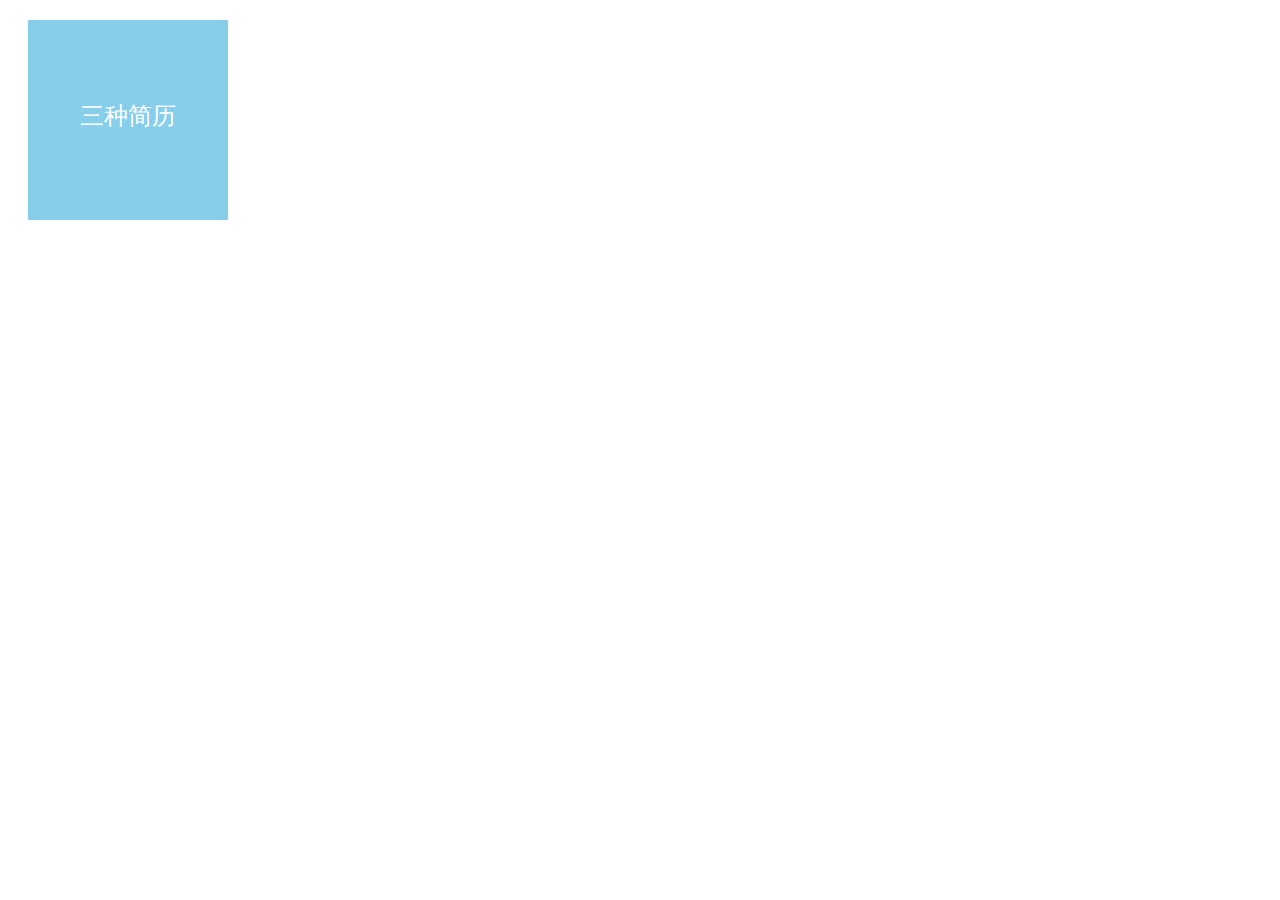
<file: index.html>
<!DOCTYPE html>
<html lang="en">
<head>
    <meta charset="UTF-8">
    <meta name="viewport" content="width=device-width, initial-scale=1.0">
    <meta http-equiv="X-UA-Compatible" content="ie=edge">
    <title>百度前段学院练习</title>
    <style>
    a {
        display: block;
        width: 200px;
        height: 200px;
        background-color: skyblue;
        color: #fff;
        text-align: center;
        font-size: 24px;
        padding-top: 80px;
        box-sizing: border-box;
        text-decoration: none;
        margin: 20px;
    }
    </style>
</head>
<body>
    <a href="三种简历/resume.html">三种简历</a>
</body>
</html>
</file>
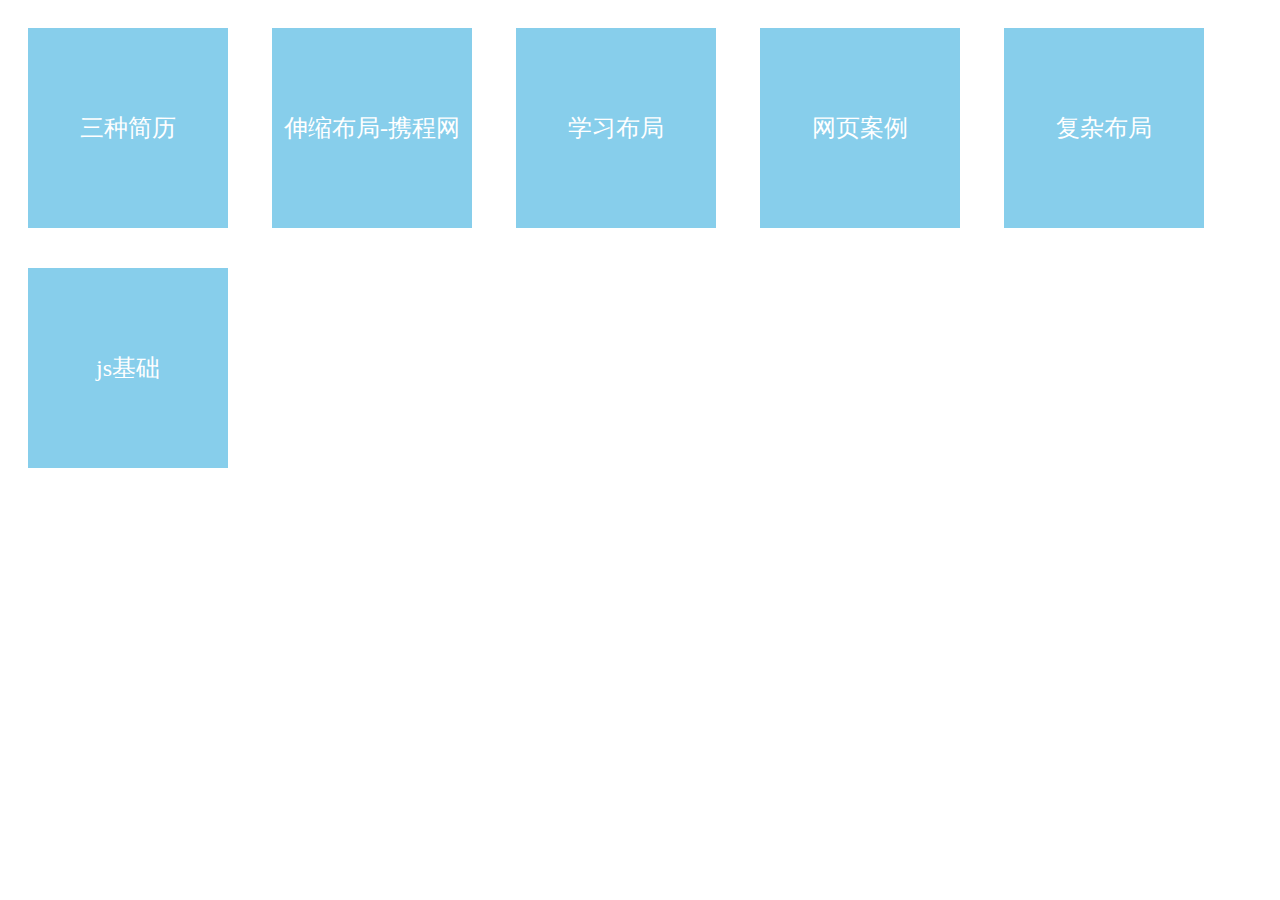
<file: docs/index.html>
<!DOCTYPE html>
<html lang="en">
<head>
    <meta charset="UTF-8">
    <meta name="viewport" content="width=device-width, initial-scale=1.0">
    <meta http-equiv="X-UA-Compatible" content="ie=edge">
    <title>百度前段学院练习</title>
    <style>
    a {
        display: inline-block;
        width: 200px;
        height: 200px;
        background-color: skyblue;
        color: #fff;
        text-align: center;
        font-size: 24px;
        line-height: 200px;
        box-sizing: border-box;
        text-decoration: none;
        margin: 20px;
    }
    </style>
</head>
<body>
    <a href="三种简历/resume.html">三种简历</a>
    <a href="flex/flex.html">伸缩布局-携程网</a>
    <a href="学习布局/学习布局.html">学习布局</a>
    <a href="cutter/cutter.html">网页案例</a>
    <a href="复杂页面/复杂页面.html">复杂布局</a>
    <a href="js基础/js.html">js基础</a>
</body>
</html>
</file>
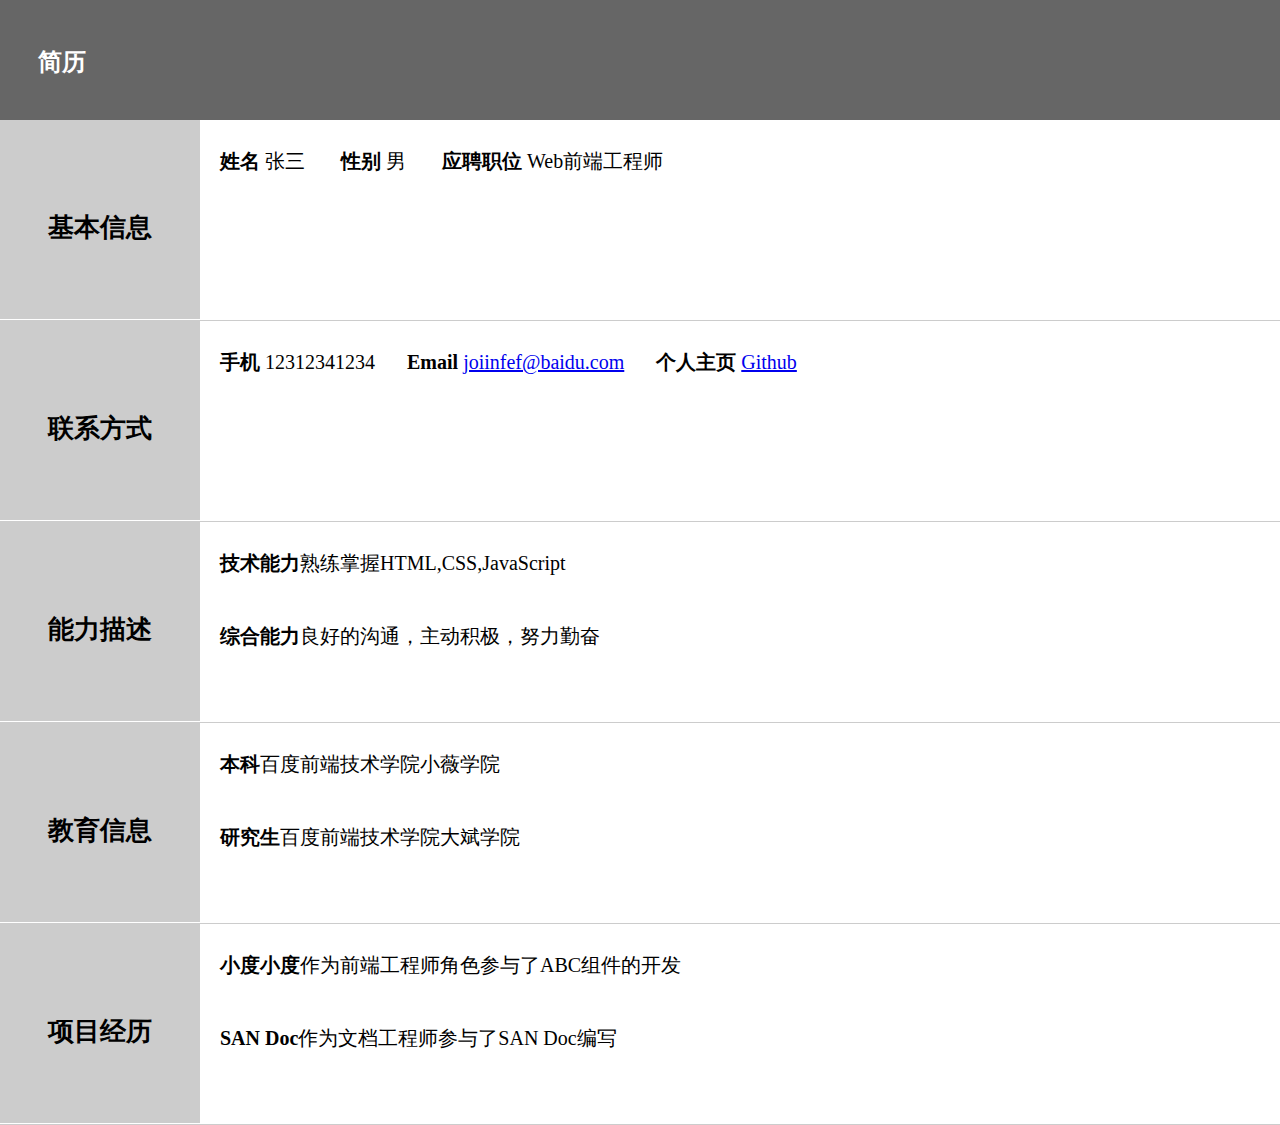
<file: 三种简历/resume.html>
<!DOCTYPE html>
<html lang="en">
<head>
    <meta charset="UTF-8">
    <meta name="viewport" content="width=device-width, initial-scale=1.0">
    <meta http-equiv="X-UA-Compatible" content="ie=edge">
    <title>Document</title>
    <link rel="stylesheet" href="style_3.css">
</head>
<body>
    <h2>简历</h2>
    <div class="info">
        <h3>基本信息</h3>
        <span><strong>姓名</strong>&nbsp;张三</span>&nbsp;&nbsp;&nbsp;
        <span><strong>性别</strong>&nbsp;男</span>&nbsp;&nbsp;&nbsp;
        <span><strong>应聘职位</strong>&nbsp;Web前端工程师</span>
    </div>
    <div class="contact">
        <h3>联系方式</h3>
        <span><strong>手机</strong>&nbsp;12312341234</span>&nbsp;&nbsp;
        <span><strong>Email</strong>&nbsp;<a href="#">joiinfef@baidu.com</a></span>&nbsp;&nbsp;
        <span><strong>个人主页</strong>&nbsp;<a href="https://github.com/babbittry">Github</a></span>
    </div>
    <div class="ability">
        <h3>能力描述</h3>
        <span><h4>技术能力</h4>熟练掌握HTML,CSS,JavaScript</span><br><br>
        <span><h4>综合能力</h4>良好的沟通，主动积极，努力勤奋</span>
    </div>
    <div class="edu">
        <h3>教育信息</h3>
        <span><h4>本科</h4>百度前端技术学院小薇学院</span><br><br>
        <span><h4>研究生</h4>百度前端技术学院大斌学院</span>
    </div>
    <div class="pro">
        <h3>项目经历</h3>
        <span><h4>小度小度</h4>作为前端工程师角色参与了ABC组件的开发</span><br><br>
        <span><h4>SAN Doc</h4>作为文档工程师参与了SAN Doc编写</span>
    </div>
</body>
</html>
</file>
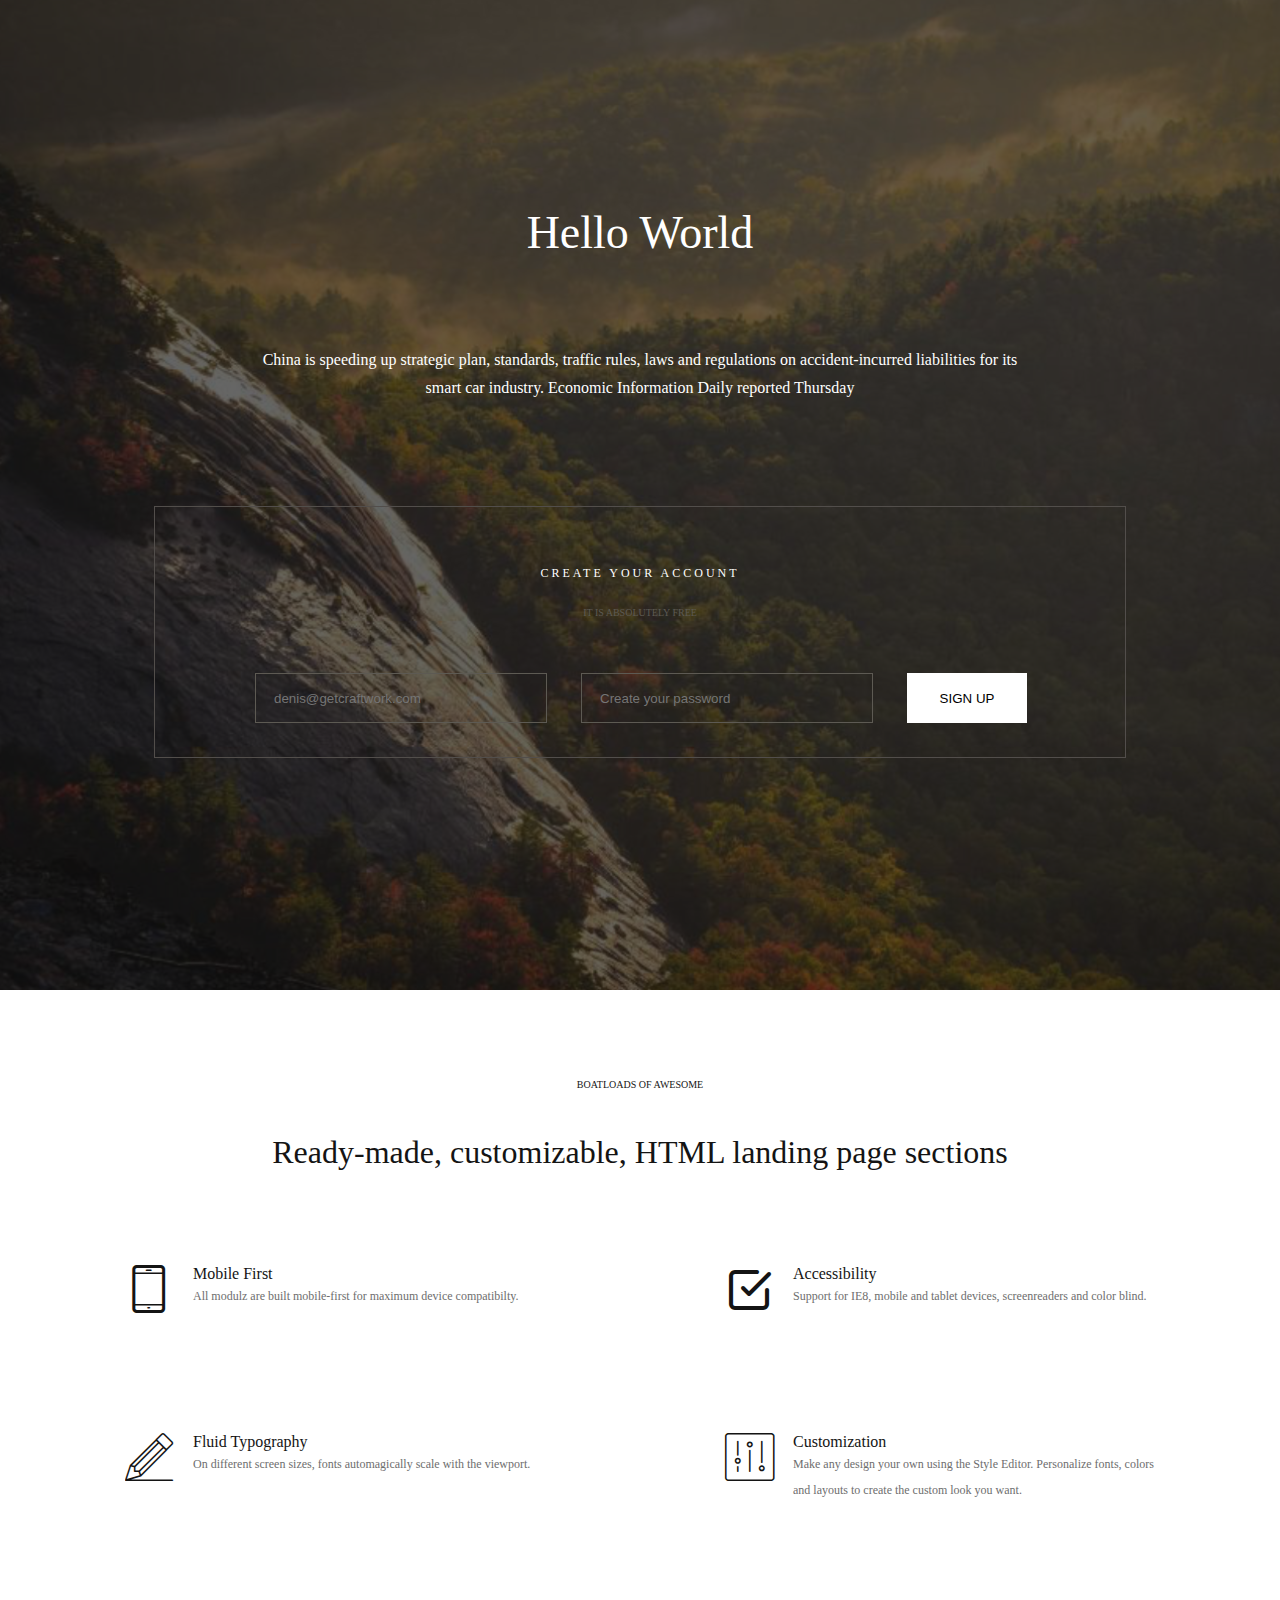
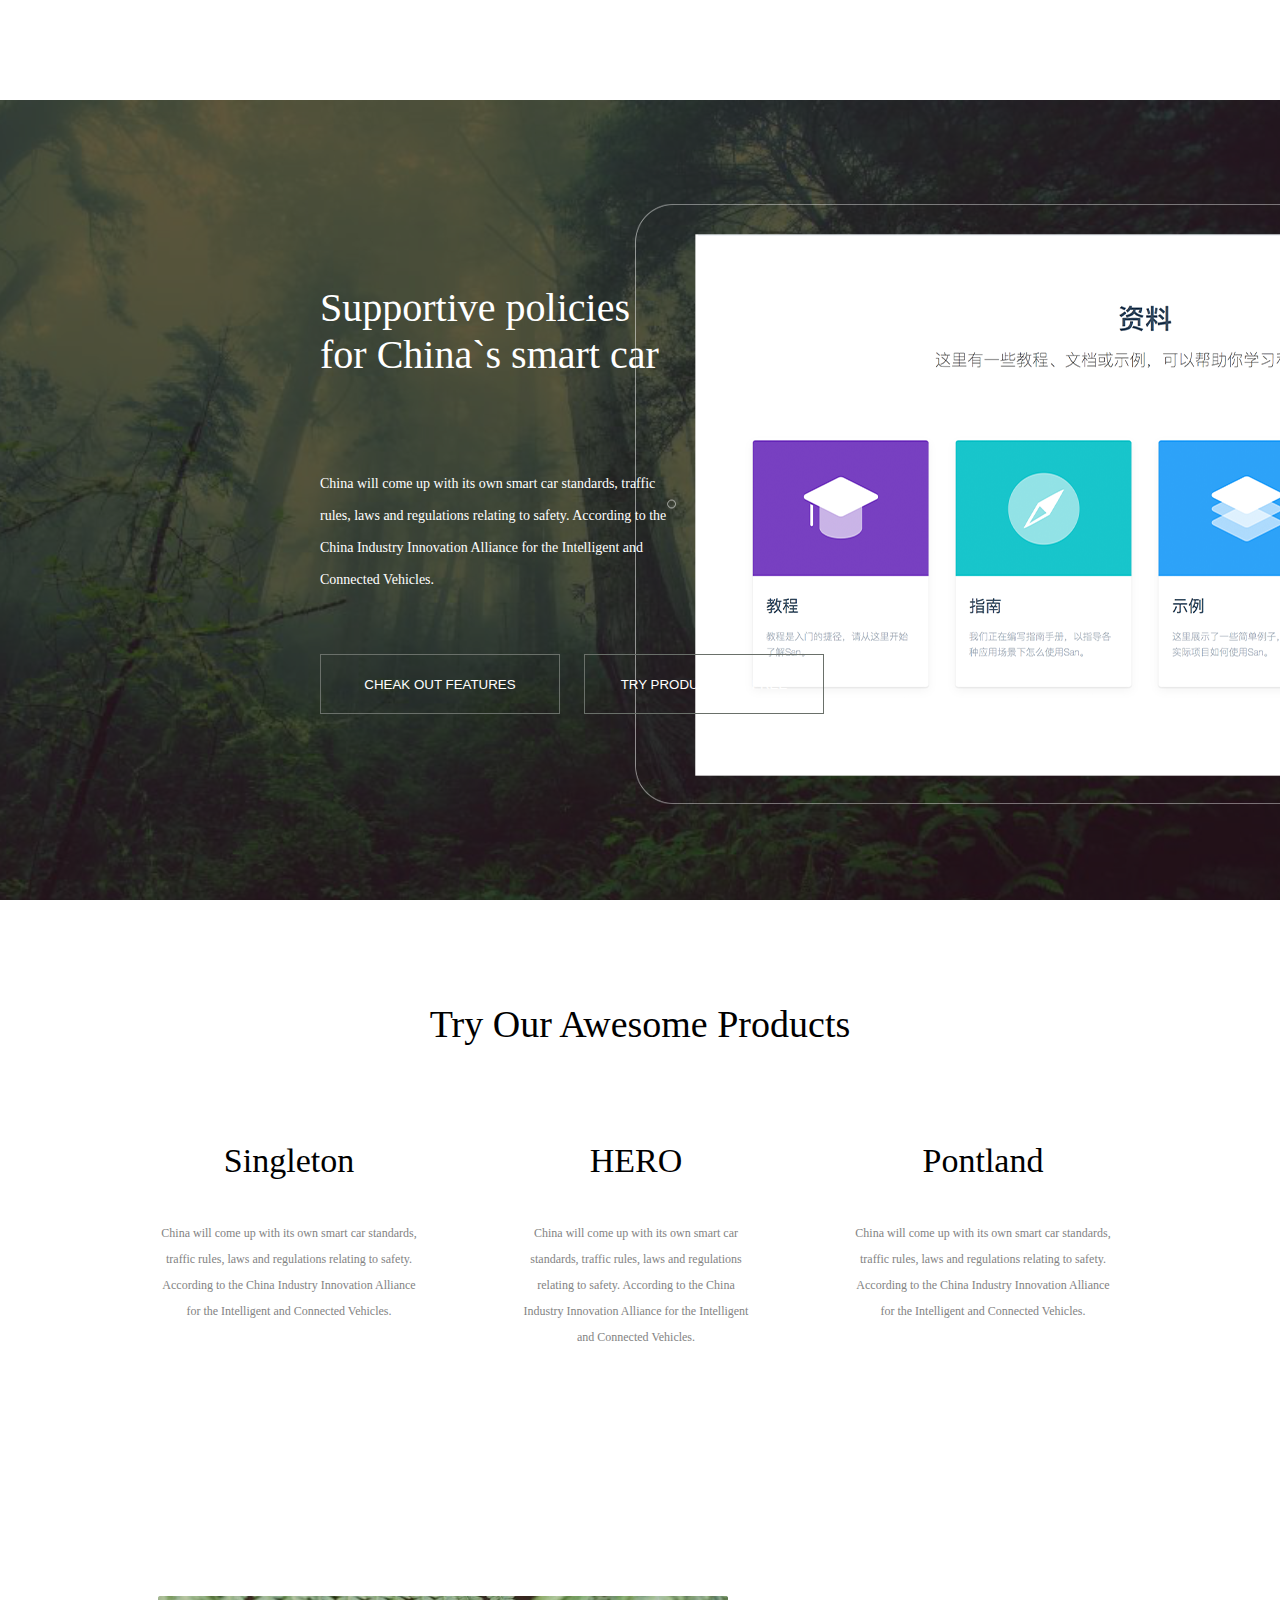
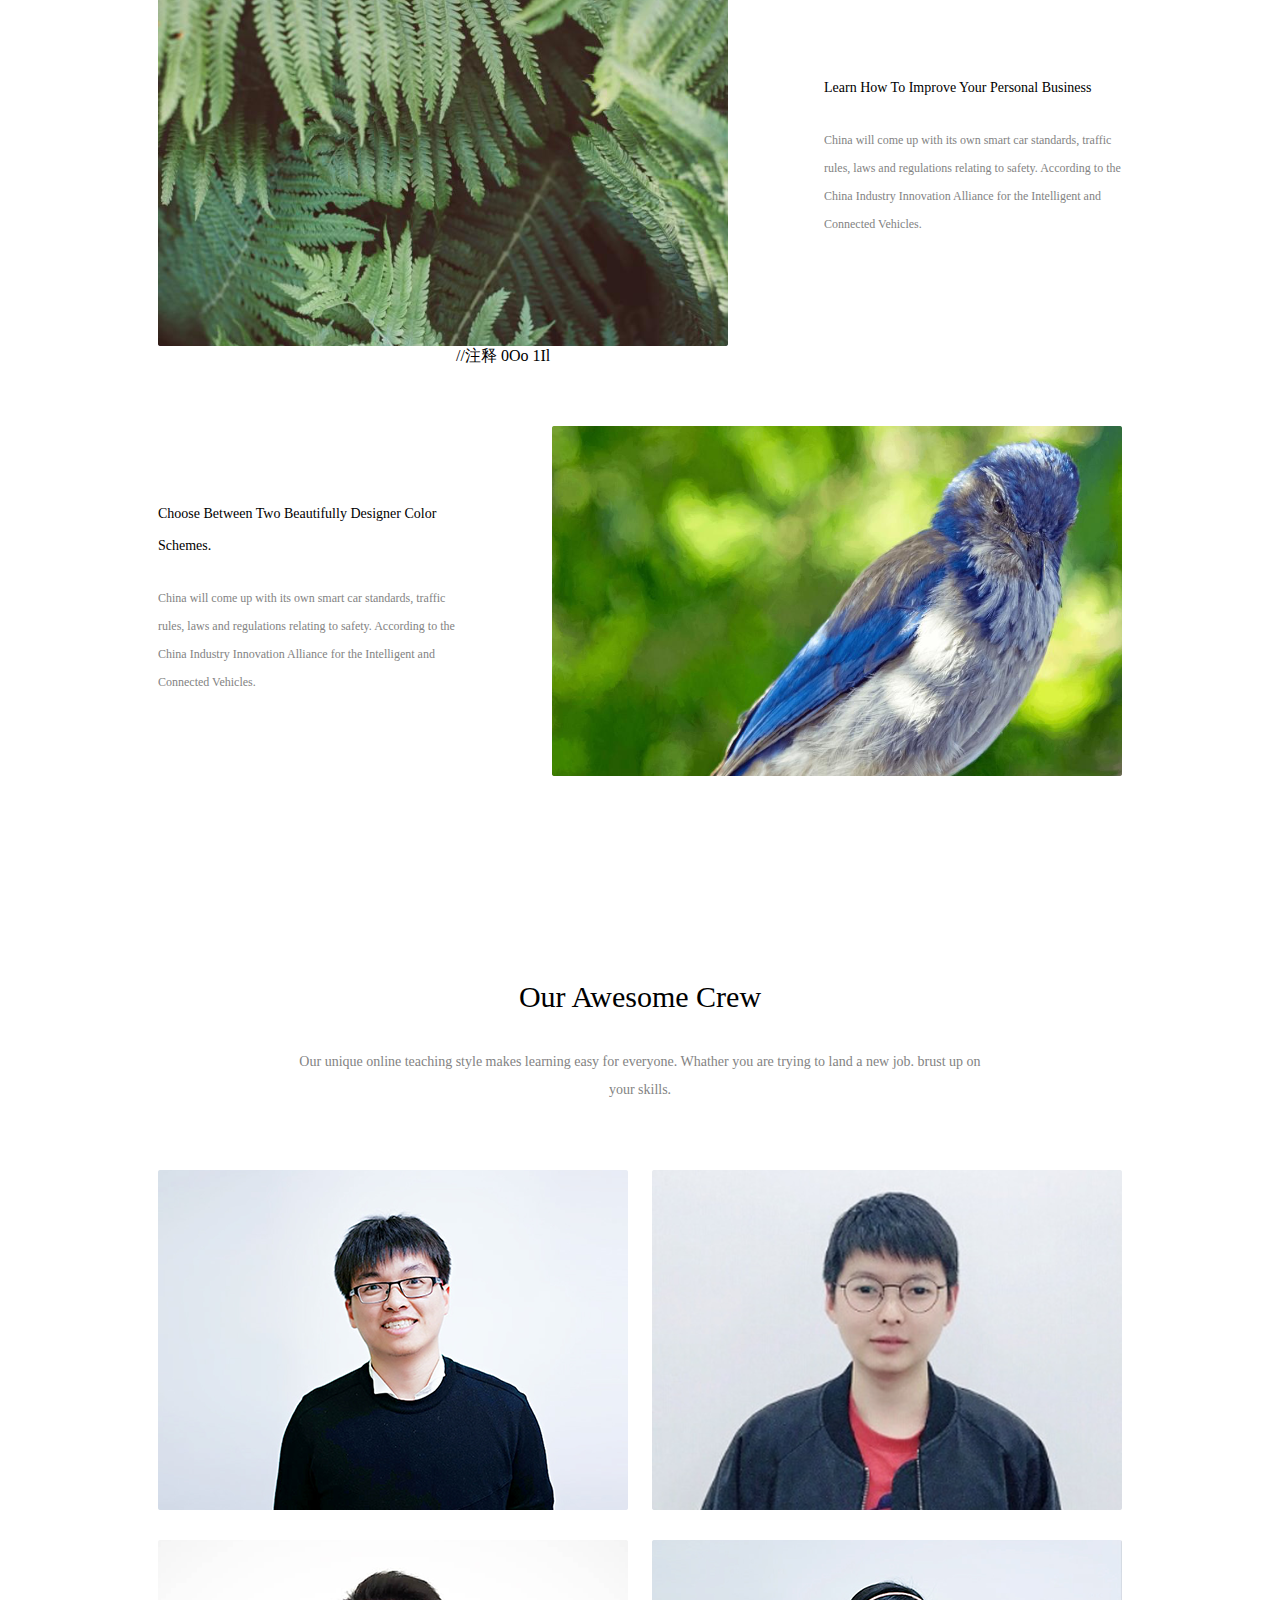
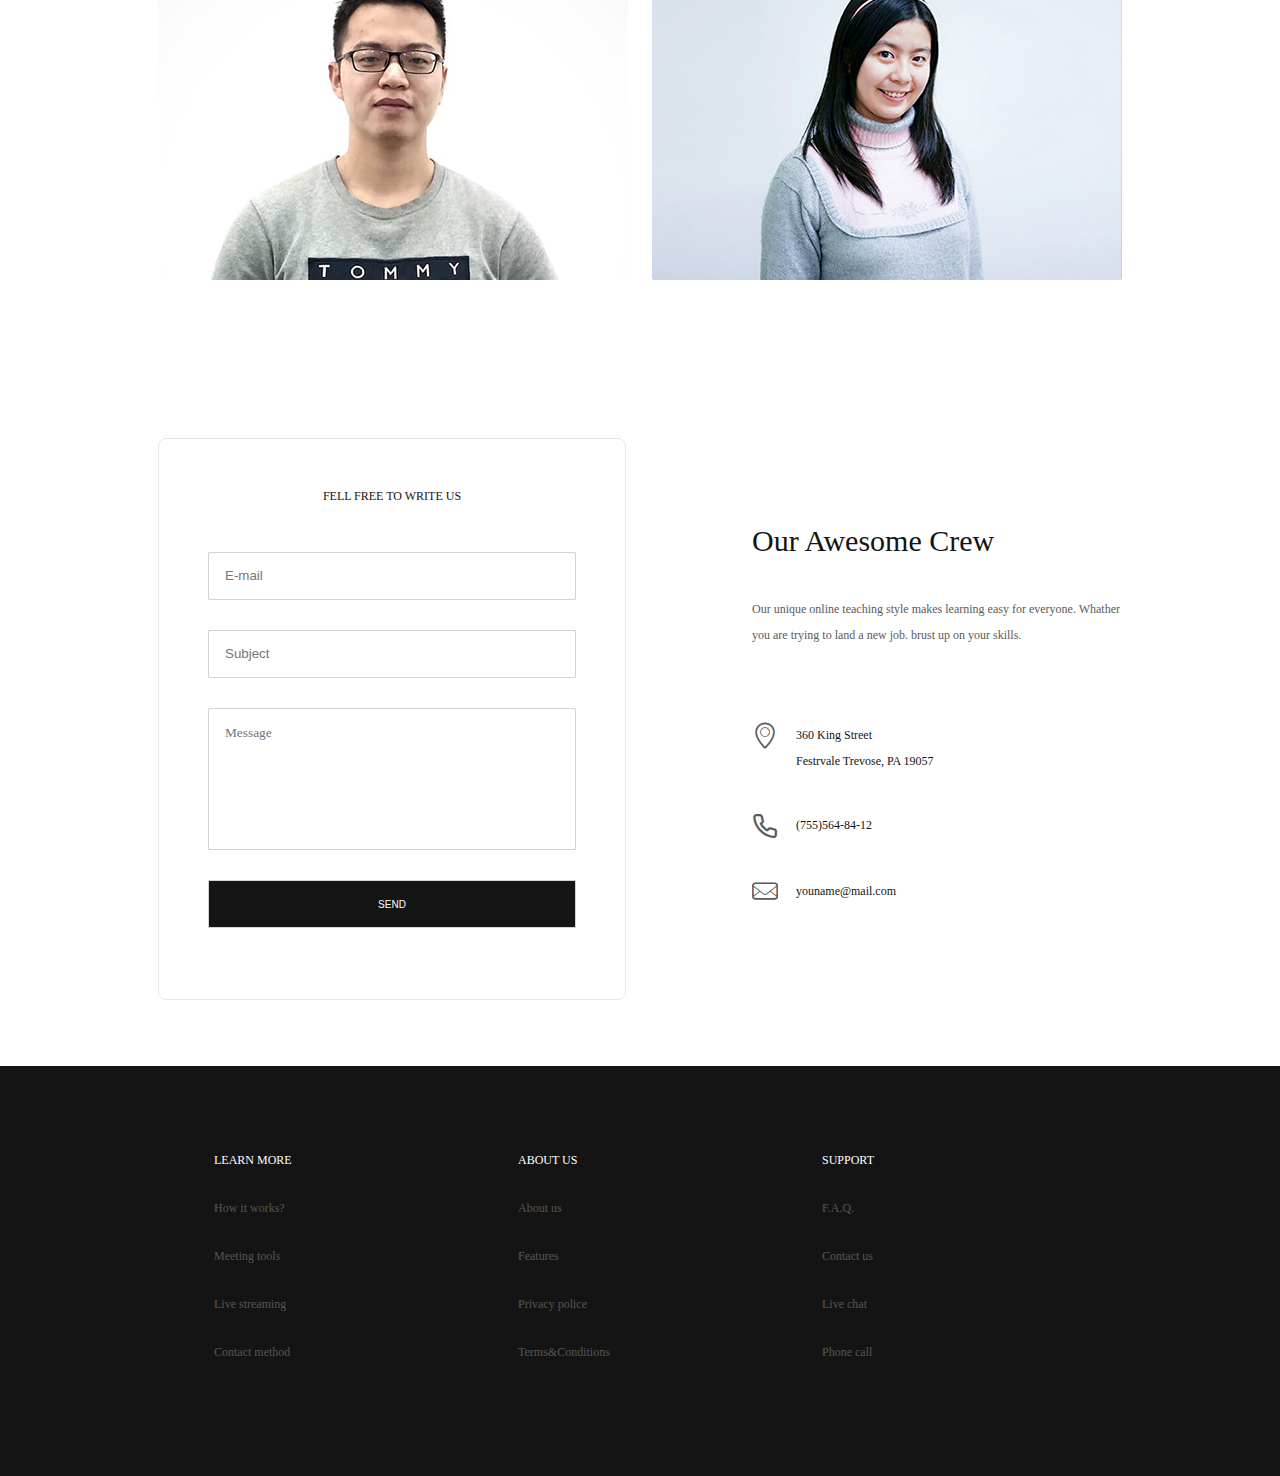
<file: docs/cutter/cutter.html>
<!DOCTYPE html>
<html lang="en">

<head>
   <meta charset="UTF-8">
   <meta name="viewport" content="width=device-width, initial-scale=1.0">
   <meta http-equiv="X-UA-Compatible" content="ie=edge">
   <title>Document</title>
   <link rel="stylesheet" href="style.css">
</head>

<body>
   <header>
      <h2>Hello World</h2>
      <p class="describe">China is speeding up strategic plan, standards, traffic rules, laws and regulations on
         accident-incurred liabilities for its smart car industry. Economic Information Daily reported Thursday</p>
      <form action="#">
         <p class="signUp">CREATE YOUR ACCOUNT</p>
         <P class="free">IT IS ABSOLUTELY FREE</P>
         <input type="text" name="" id="" placeholder="denis@getcraftwork.com">
         <input type="password" name="" id="" placeholder="Create your password">
         <input type="button" value="SIGN UP">
      </form>
   </header>
   <div class="feature">
      <p class="boatload">BOATLOADS OF AWESOME</p>
      <p class="ready">Ready-made, customizable, HTML landing page sections</p>
      <ul>
         <li class="mobile">
            <div class="icon"></div>
            <div class="title">Mobile First</div>
            <div class="words">All modulz are built mobile-first for maximum device compatibilty.</div>
         </li>
         <li class="access">
            <div class="icon"></div>
            <div class="title">Accessibility</div>

            <div class="words">Support for IE8, mobile and tablet devices, screenreaders and color blind.</div>
         </li>
         <li class="fluid">
            <div class="icon"></div>
            <div class="title">Fluid Typography</div>
            <div class="words">On different screen sizes, fonts automagically scale with the viewport.</div>
         </li>
         <li class="custom">
            <div class="icon"></div>
            <div class="title">Customization</div>
            <div class="words">Make any design your own using the Style Editor. Personalize fonts, colors and layouts to
               create the custom look you want.</div>
         </li>
      </ul>
   </div>
   <div class="support">
      <div class="title">Supportive policies for China`s smart car</div>
      <div class="words">China will come up with its own smart car standards, traffic rules, laws and regulations
         relating to safety. According to the China Industry Innovation Alliance for the Intelligent and Connected
         Vehicles.</div>
      <button>CHEAK OUT FEATURES</button>
      <button>TRY PRODUCT FOR FREE</button>
   </div>
   <div class="produce">
      <h2>Try Our Awesome Products</h2>
      <div class="outter">
         <div class="title">Singleton</div>
         <div class="words">China will come up with its own smart car standards, traffic rules, laws and regulations
            relating to safety. According to the China Industry Innovation Alliance for the Intelligent and Connected
            Vehicles.</div>
      </div>
      <div class="outter">
         <div class="title">HERO</div>
         <div class="words">China will come up with its own smart car standards, traffic rules, laws and regulations
            relating to safety. According to the China Industry Innovation Alliance for the Intelligent and Connected
            Vehicles.</div>
      </div>
      <div class="outter">
         <div class="title">Pontland</div>
         <div class="words">China will come up with its own smart car standards, traffic rules, laws and regulations
            relating to safety. According to the China Industry Innovation Alliance for the Intelligent and Connected
            Vehicles.</div>
      </div>
   </div>
   <div class="photos">
      <div class="photo1">
         <img src="images/photo1.png" alt="">
         <div class="photo1Describe">
            <div class="title">Learn How To Improve Your Personal Business</div>
            <div class="words">China will come up with its own smart car standards, traffic rules, laws and regulations
               relating to safety. According to the China Industry Innovation Alliance for the Intelligent and Connected
               Vehicles.</div>
         </div>
      </div>
      <div class="photo2">
      //注释  0Oo   1Il
         <img src="images/photo2.png" alt="">
         <div class="photo2Describe">
            <div class="title">Choose Between Two Beautifully Designer Color Schemes.</div>
            <div class="words">China will come up with its own smart car standards, traffic rules, laws and regulations
               relating to safety. According to the China Industry Innovation Alliance for the Intelligent and Connected
               Vehicles.</div>
         </div>
      </div>
   </div>
   <div class="crew">
      <div class="title">Our Awesome Crew</div>
      <div class="words">Our unique online teaching style makes learning easy for everyone. Whather you are trying to
         land a new job. brust up on your skills.</div>
      <div class="head">
         <img src="images/head_1.png" alt="">
         <a href="#">
            <div class="mask">
               <h3>Etthan Dutton</h3>
               <p>SENIOR VISUAL DESIGNER</p>
               <div class="facebook"></div>
               <div class="twitter"></div>
               <div class="twitch"></div>
            </div>
         </a>
      </div>
      <div class="head">
         <img src="images/head_2.png" alt="">
         <a href="#">
            <div class="mask">
               <h3>Etthan Dutton</h3>
               <p>SENIOR VISUAL DESIGNER</p>
               <div class="facebook"></div>
               <div class="twitter"></div>
               <div class="twitch"></div>
            </div>
         </a>
      </div>
      <div class="head">
         <img src="images/head_3.png" alt="">
         <a href="#">
            <div class="mask">
               <h3>Etthan Dutton</h3>
               <p>SENIOR VISUAL DESIGNER</p>
               <div class="facebook"></div>
               <div class="twitter"></div>
               <div class="twitch"></div>
            </div>
         </a>
      </div>
      <div class="head">
         <img src="images/head_4.png" alt="">
         <a href="#">
            <div class="mask">
               <h3>Etthan Dutton</h3>
               <p>SENIOR VISUAL DESIGNER</p>
               <div class="facebook"></div>
               <div class="twitter"></div>
               <div class="twitch"></div>
            </div>
         </a>
      </div>
   </div>
   <div class="signIn">
      <form action="#">
         <p>FELL FREE TO WRITE US</p>
         <input type="text" name="" id="" placeholder="E-mail">
         <input type="text" name="" id="" placeholder="Subject">
         <textarea name="" id="" cols="30" rows="10" placeholder="Message"></textarea>
         <input type="button" value="SEND">
      </form>
      <div class="contact">
         <div class="title">Our Awesome Crew</div>
         <div class="words">Our unique online teaching style makes learning easy for everyone. Whather you are trying to
            land a new job. brust up on your skills.</div>
         <div class="info"><span></span>360 King Street<br />Festrvale Trevose, PA 19057</div>
         <div class="info"><span></span>(755)564-84-12</div>
         <div class="info"><span></span>youname@mail.com</div>
      </div>
   </div>
   <footer>
      <dl>
         <dt>LEARN MORE</dt>
         <dd>How it works?</dd>
         <dd>Meeting tools</dd>
         <dd>Live streaming</dd>
         <dd>Contact method</dd>
      </dl>
      <dl>
         <dt>ABOUT US</dt>
         <dd>About us</dd>
         <dd>Features</dd>
         <dd>Privacy police</dd>
         <dd>Terms&Conditions</dd>
      </dl>
      <dl>
         <dt>SUPPORT</dt>
         <dd>F.A.Q.</dd>
         <dd>Contact us</dd>
         <dd>Live chat</dd>
         <dd>Phone call</dd>
      </dl>
      <dl class="enjoy">
         <dt>ENJOY YOUR LIFE</dt>
         <dd>F.A.Q.</dd>
         <dd>Great web UI kit for desugners.freelancers or business.</dd>
         <dd>
            <a><span></span></a>
            <a><span></span></a>
            <a><span></span></a>
            <a><span></span></a>
            <a><span></span></a>
            <a><span></span></a>
         </dd>
      </dl>
   </footer>
</body>

</html>
</file>
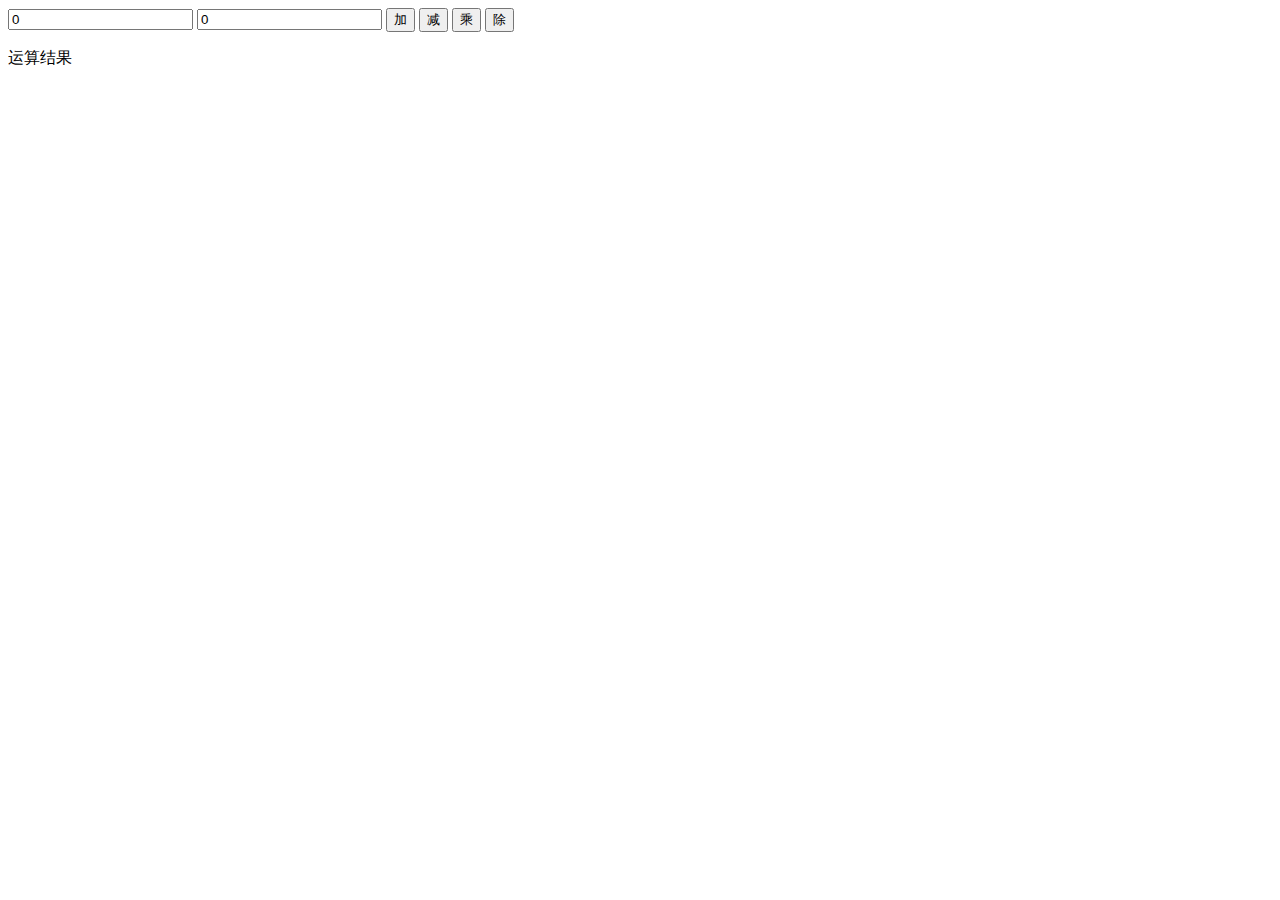
<file: docs/js基础/js.html>
<!DOCTYPE html>
<html>

<head>
    <meta charset="UTF-8">
    <title>IFE ECMAScript</title>
</head>

<body>
    <input id="first-number" type="number" value="0" placeholder="第一个数字">
    <input id="second-number" type="number" value="0" placeholder="第二个数字">
    <button id="add-btn">加</button>
    <button id="minus-btn">减</button>
    <button id="times-btn">乘</button>
    <button id="divide-btn">除</button>
    <p id="result">运算结果</p>
    <script>
        var firstNumber = document.querySelector('#first-number');
        var secondNumber = document.querySelector('#second-number');
        var result = document.querySelector('#result');
        var addBtn = document.querySelector('#add-btn');
        var minusBtn = document.querySelector('#minus-btn');
        var timesBtn = document.querySelector('#times-btn');
        var divideBtn = document.querySelector('#divide-btn');
        addBtn.addEventListener("click", function() {
            result.innerHTML = parseFloat(firstNumber.value) + parseFloat(secondNumber.value);
        });
        minusBtn.addEventListener("click", function() {
            result.innerHTML = firstNumber.value - secondNumber.value;
        });
        timesBtn.addEventListener("click", function() {
            result.innerHTML = firstNumber.value * secondNumber.value;
        });
        divideBtn.addEventListener("click", function() {
            result.innerHTML = firstNumber.value / secondNumber.value;
        });
    </script>
</body>

</html>
</file>
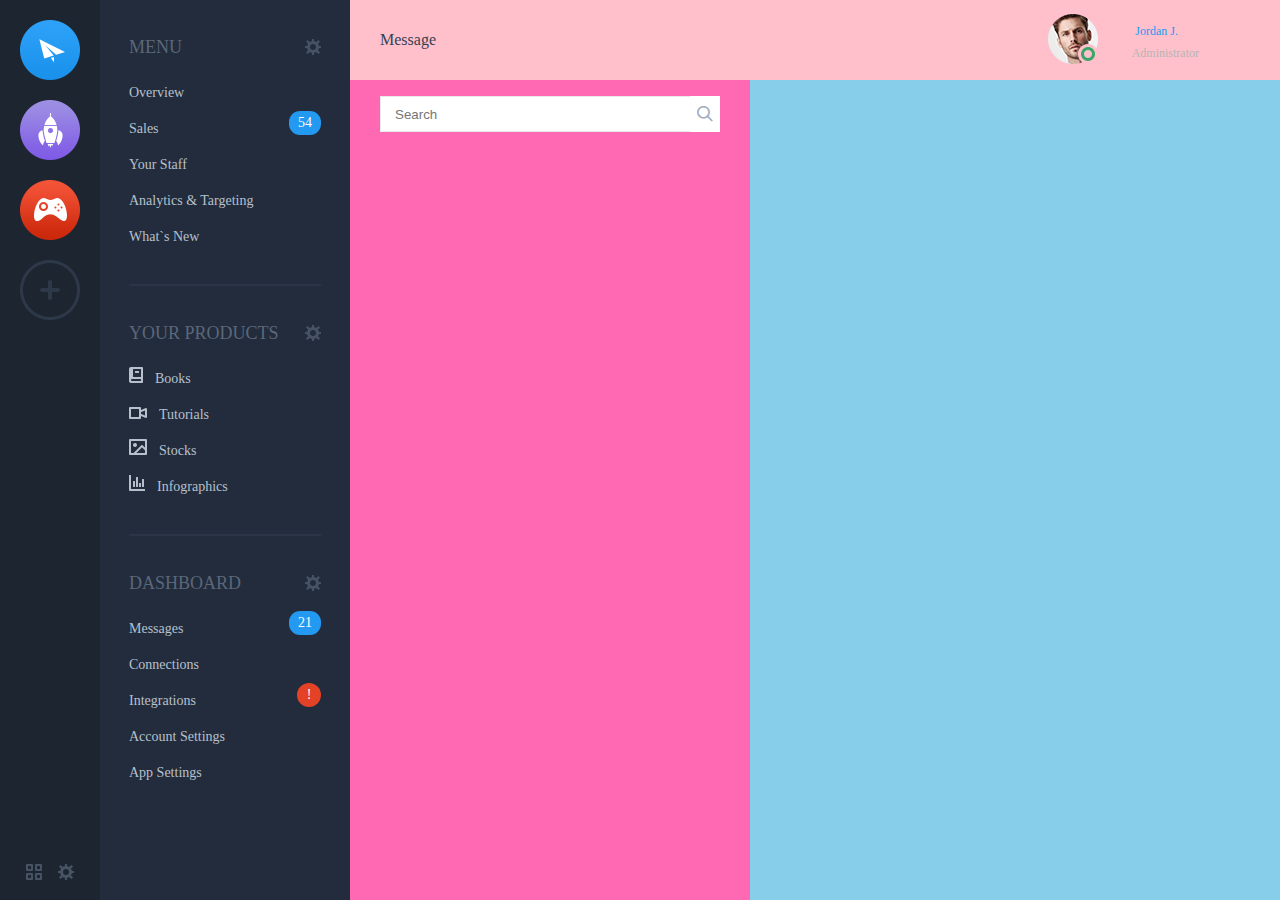
<file: docs/复杂页面/复杂页面.html>
<!DOCTYPE html>
<html lang="en">
<head>
    <meta charset="UTF-8">
    <meta name="viewport" content="width=device-width, initial-scale=1.0">
    <meta http-equiv="X-UA-Compatible" content="ie=edge">
    <title>复杂页面的实现</title>
    <link rel="stylesheet" href="style.css">
</head>
<body>
    <!-- 导航部分 -->
    <div class="nav">
        <div class="item"><img src="images/Item1.png" alt=""></div>
        <div class="item"><img src="images/Item2.png" alt=""></div>
        <div class="item"><img src="images/Item3.png" alt=""></div>
        <div class="item"><img src="images/AddApp.png" alt=""></div>
        <div class="actionLeft"><img src="images/Grid.png" alt=""></div>
        <div class="actionRight"><img src="images/Settings.png" alt=""></div>
    </div>
    <!-- 菜单页面 -->
    <div class="menu">
        <dl>
            <dt><span>MENU</span><img src="images/Settings.png" alt=""></dt>
            <dd>Overview</dd>
            <dd>Sales<span class="remain">54</span></dd>
            <dd>Your Staff</dd>
            <dd>Analytics & Targeting</dd>
            <dd>What`s New</dd>
        </dl>
        <hr>
        <dl>
            <dt><span>YOUR PRODUCTS</span><img src="images/Settings.png" alt=""></dt>
            <dd><img src="images/Book.png"></img>Books</dd>
            <dd><img src="images/Video.png"></img>Tutorials</dd>
            <dd><img src="images/Painting.png"></img>Stocks</dd>
            <dd><img src="images/Chart.png"></img>Infographics</dd> 
        </dl>
        <hr>
        <dl>
            <dt><span>DASHBOARD</span><img src="images/Settings.png" alt=""></dt>
            <dd>Messages<span class="remain">21</span></dd>
            <dd>Connections</dd>
            <dd>Integrations<span class="warning">!</span></dd>
            <dd>Account Settings</dd>
            <dd>App Settings</dd>
        </dl>  
    </div>
    <div class="message">
        <div class="top">
            <span class="msg">Message</span>
            <img src="images/head.png" alt="">
            <span class="name">Jordan J.</span>
            <span class="identity">Administrator</span>
            <span class="arrow"></span>
        </div>
        <div class="main">
            <div class="list">
                <!-- 搜索框 -->
                <div class="search">
                    <form action="">    <!-- text放在form表单里面 -->
                        <input type="text" placeholder="Search">      <!-- placeholder占位符，内容输入自动清除默认值 -->
                        <button><i></i></button>   <!-- 为了在里面放东西，所以需要用button，不能用input，因为button是双标签 -->
                    </form>
                </div>
            </div>
            <div class="moment"></div>
        </div>
    </div>
</body>
</html>
</file>
<file: 三种简历/style_3.css>
* {
    margin: 0;
    padding: 0;
}
body {
    background-color: #fff;
}
.info,
.contact,
.ability,
.edu,
.pro {
    width: 100%;
    height: 200px;
    /* padding: 28px 0 0 220px; */
    border-bottom: 1px solid #ccc;
    
}
h2 {
    display: block;
    background-color: #666;
    width: 100%;
    height: 120px;
    color: #fff;
    padding-left: 38px;
    padding-top: 46px;
    box-sizing: border-box;
}
h3 {
    display: block;
    background-color: #ccc;
    width: 200px;
    height: 200px;
    font-size: 26px;
    float: left;
    text-align: center;
    padding-top: 90px;
    box-sizing: border-box;
    border-bottom: 1px solid #fff;
}
h4 {
    display: inline;
}
span {
    display: inline-block;
    margin-top: 28px;
    margin-left: 20px;
    font-size: 20px;
}
</file>
<file: docs/cutter/style.css>
* {
    margin: 0;
    padding: 0;
}

input,
button,
textarea {
    border: 0;
    outline: none;
    /*  取消轮廓边框 */
}

ul {
    list-style: none;
}

@font-face {
    font-family: 'icomoon';
    src: url('fonts/icomoon.eot?7yf4sd');
    src: url('fonts/icomoon.eot?7yf4sd#iefix') format('embedded-opentype'),
        url('fonts/icomoon.ttf?7yf4sd') format('truetype'),
        url('fonts/icomoon.woff?7yf4sd') format('woff'),
        url('fonts/icomoon.svg?7yf4sd#icomoon') format('svg');
    font-weight: normal;
    font-style: normal;
}

header {
    width: 100%;
    height: 990px;
    background: url(images/header.png) no-repeat;
    background-size: cover;
    overflow: hidden;
}

header h2 {
    margin-top: 210px;
    color: #fff;
    font-size: 46px;
    font-weight: 200;
    text-align: center;
    line-height: 46px;
}

header .describe {
    margin: 90px auto 0;
    width: 770px;
    text-align: center;
    color: #fff;
    font-size: 16px;
    font-weight: 200;
    line-height: 28px;

}

header form {
    border: 1px solid #524e4b;
    width: 970px;
    height: 250px;
    margin: 104px auto 0;

}

header form .signUp {
    color: #fff;
    letter-spacing: 3px;
    font-weight: 200;
    font-size: 12px;
    line-height: 12px;
    text-align: center;
    margin-top: 60px;
}

header form .free {
    font-size: 10px;
    color: #5d5a53;
    line-height: 28px;
    text-align: center;
    margin-top: 20px;
}

header form input {
    margin-top: 46px;
}

header form input[type=text] {
    height: 50px;
    width: 292px;
    box-sizing: border-box;
    border: 1px solid #5d5a53;
    padding-left: 18px;
    background-color: rgba(0, 0, 0, 0);
    color: #fff;
    margin-left: 100px;
    margin-right: 30px;
}

header form input[type=password] {
    height: 50px;
    width: 292px;
    box-sizing: border-box;
    border: 1px solid #5d5a53;
    padding-left: 18px;
    background-color: rgba(0, 0, 0, 0);
    margin-right: 30px;
}

header form input[type=button] {
    height: 50px;
    width: 120px;
    box-sizing: border-box;
    color: #000;
    text-align: center;
    background-color: #fff;
}

.feature {
    width: 1030px;
    height: 710px;
    background-color: #fff;
    margin: 0 auto;
    overflow: hidden;
}

.feature .boatload {
    color: #141414;
    font-size: 10px;
    text-align: center;
    font-weight: 200;
    margin-top: 90px;
    line-height: 10px;
}

.feature .ready {
    font-size: 32px;
    color: #141414;
    text-align: center;
    font-weight: 100;
    margin-top: 44px;
}

.feature ul {
    position: relative;
    margin-top: 94px;
    width: 1030px;
    height: 392px;
    overflow: hidden;
}

.feature ul li {
    position: absolute;
    width: 430px;
}

.feature ul li:first-child {
    top: 0;
    left: 0;
}

.feature ul li:nth-child(2) {
    top: 0;
    right: 0;
}

.feature ul li:nth-child(3) {
    top: 168px;
    left: 0;
}

.feature ul li:nth-child(4) {
    top: 168px;
    right: 0;
}

.feature ul li .icon {
    font-family: 'icomoon';
    color: #141414;
    font-size: 48px;
    float: left;
}

.feature ul li .title {
    font-size: 16px;
    margin-left: 68px;
    color: #141414;
}

.feature ul li .words {
    margin-left: 68px;
    font-size: 12px;
    color: #6e6e6e;
    line-height: 26px;
}

.support {
    width: 100%;
    height: 800px;
    background: url(images/support.png) no-repeat;
    background-position: right center;
    background-size: cover;
    overflow: hidden;
    position: relative;
}

.support .title {
    font-size: 40px;
    width: 364px;
    font-weight: 100;
    color: #fff;
    position: absolute;
    top: 184px;
    left: 320px;
}

.support .words {
    font-size: 14px;
    color: #fff;
    width: 364px;
    line-height: 32px;
    position: absolute;
    top: 368px;
    left: 320px;
}

.support button {
    width: 240px;
    height: 60px;
    color: #fff;
    position: absolute;
    top: 554px;
    background-color: rgba(0, 0, 0, 0);
    border: 1px solid #6a706a;
}

.support button:nth-of-type(1) {
    left: 320px;
}

.support button:nth-of-type(2) {
    left: 584px;
}

.support button:hover {
    background-color: #fff;
    color: #000;
}

.produce {
    height: 580px;
    width: 966px;
    margin: 0 auto;
    overflow: hidden;
}

.produce h2 {
    margin-top: 102px;
    font-size: 38px;
    font-weight: 200;
    text-align: center;
}

.produce .outter {
    width: 264px;
    margin-right: 100px;
    margin-top: 96px;
    float: left;
    text-align: center;
}

.produce .outter:nth-of-type(2) {
    width: 230px;
}

.produce .outter:nth-of-type(3) {
    margin-right: 0;
}

.produce .title {
    font-size: 34px;
    font-weight: 200;
}

.produce .words {
    margin-top: 40px;
    font-size: 12px;
    color: #838383;
    line-height: 26px;
}

.photos {
    width: 964px;
    overflow: hidden;
    margin: 0 auto 0;
}

.photos div {
    overflow: hidden;
}

.photos .photo1 img {
    float: left;
    margin-top: 116px;
}

.photos .photo2 img {
    float: right;
    margin-top: 80px;
    margin-bottom: 106px;
}

.photos .photo1 .photo1Describe {
    float: right;
    width: 298px;
    margin-top: 192px;
}

.photos .photo2 .photo2Describe {
    float: left;
    width: 298px;
    margin-top: 152px;
}

.photos .photo1 .title,
.photos .photo2 .title {
    font-size: 14px;
    position: relative;
    line-height: 32px;
}

.photos .photo1 .words,
.photos .photo2 .words {
    margin-top: 22px;
    font-size: 12px;
    color: #838383;
    line-height: 28px;
}

.crew {
    height: 1084px;
    width: 964px;
    margin: 0 auto;
    overflow: hidden;
    position: relative;
}

.crew .title {
    margin-top: 100px;
    font-size: 30px;
    font-weight: 200;
    text-align: center;
    line-height: 30px;
}

.crew .words {
    width: 696px;
    font-size: 14px;
    color: #838383;
    line-height: 28px;
    text-align: center;
    margin: 36px auto 0;
}

.crew img {
    width: 470px;
    height: 340px;
    vertical-align: bottom;
}

.crew .head {
    position: relative;
}

.crew .head:nth-child(odd) {
    float: left;
}

.crew .head:nth-child(even) {
    float: right;
}

.crew .head:nth-child(3),
.crew .head:nth-child(4) {
    margin-top: 66px;
}

.crew .head:nth-child(5),
.crew .head:nth-child(6) {
    margin-top: 30px;
}

.crew .head .mask {
    position: absolute;
    top: 0;
    left: 0;
    width: 470px;
    height: 340px;
    background: rgba(0, 0, 0, 0.6);
    color: #ffffff;
    opacity: 0;
}

.crew .head .mask h3 {
    text-align: center;
    margin-top: 112px;
    font-size: 14px;
    line-height: 14px;
}

.crew .head .mask p {
    margin-top: 20px;
    font-size: 10px;
    text-align: center;
    color: #968e8a;
}

.crew .head a:hover .mask {
    opacity: 1;
}

.crew .head .facebook,
.crew .head .twitter,
.crew .head .twitch {
    display: inline-block;
    font-family: 'icomoon';
    font-size: 18px;
    color: #fff;
    border: 1px solid #7a7a7a;
    width: 54px;
    height: 54px;
    border-radius: 27px;
    text-align: center;
    line-height: 54px;
    margin-top: 40px;
    margin-right: 10px;
}

.crew .head .facebook {
    margin-left: 124px;
}

.crew .head .twitch {
    margin-right: 0;
}

.signIn {
    width: 964px;
    height: 700px;
    margin: 0 auto;
    overflow: hidden;
}

.signIn form {
    float: left;
    margin-top: 72px;
    height: 560px;
    width: 466px;
    border: 1px solid #e7e7e7;
    border-radius: 8px;
}

.signIn form p {
    font-size: 12px;
    margin-top: 50px;
    text-align: center;
    color: #141414;
    margin-bottom: 48px;
}

.signIn form input {
    margin: 0 auto 30px;
    display: block;
    border: 1px solid #d4d3d3;
    border-radius: 1px;
    padding-left: 16px;
    width: 368px;
    height: 48px;
    line-height: 48px;
    box-sizing: border-box;
}

.signIn form textarea {
    box-sizing: border-box;
    font-family: 'Microsoft YaHei';
    margin: 0 auto 30px;
    display: block;
    border: 1px solid #d4d3d3;
    border-radius: 1px;
    padding-left: 16px;
    width: 368px;
    height: 142px;
    line-height: 48px;
    resize: none;
}

.signIn form input[type=button] {
    background-color: #141414;
    color: #fff;
    text-align: center;
    font-size: 10px;
    padding-left: 0;
}

.signIn .contact {
    float: right;
    width: 370px;
    height: 700px;
}

.signIn .info {
    font-size: 12px;
    overflow: hidden;
    line-height: 26px;
    color: #141414;
    margin-bottom: 38px;
}

.signIn .info span {
    float: left;
    font-family: 'icomoon';
    margin-right: 18px;
    font-size: 26px;
    color: #5a5a5a;
    overflow: hidden;
    line-height: 28px;
}

.signIn .contact .title {
    font-size: 30px;
    font-weight: 200;
    color: #141414;
    margin-top: 160px;
    line-height: 30px;
}

.signIn .contact .words {
    font-size: 12px;
    line-height: 26px;
    color: #5a5a5a;
    margin-top: 40px;
    margin-bottom: 74px;
}

footer {
    width: 100%;
    height: 410px;
    background-color: #141414;
    box-sizing: border-box;
    overflow: hidden;
}

footer dl {
    margin-top: 88px;
    font-size: 12px;
    line-height: 12px;
    display: inline-block;
    width: 300px;
    vertical-align: top;

}

footer dl:nth-child(1) {
    margin-left: 214px;
}

footer dl dt {
    color: #fff;
    margin-bottom: 36px;
}

footer dl dd {
    color: #565656;
    margin-bottom: 36px;
}

footer .enjoy dd {
    line-height: 30px;
    font-family: 'icomoon';
}

footer .enjoy dd a {
    font-size: 18px;
    color: #5b5b5b;
    margin-right: 28px;
}

footer .enjoy dd a:last-child {
    margin-right: 0;
}
</file>
<file: docs/复杂页面/style.css>
* {
    margin: 0;
    padding: 0;
}

body {
    display: flex;
    height: 100%;
}

input,
button {
    border: 0;
    outline: none;
    /*  取消轮廓边框 */
}

@font-face {
    font-family: 'icomoon';
    src: url('fonts/icomoon.eot?rsqu9d');
    src: url('fonts/icomoon.eot?rsqu9d#iefix') format('embedded-opentype'),
        url('fonts/icomoon.ttf?rsqu9d') format('truetype'),
        url('fonts/icomoon.woff?rsqu9d') format('woff'),
        url('fonts/icomoon.svg?rsqu9d#icomoon') format('svg');
    font-weight: normal;
    font-style: normal;
}

.nav {
    width: 100px;
    height: 100vh;
    background-color: #1d2531;
    position: relative;
}

.nav .item {
    width: 60px;
    height: 60px;
    margin: 20px;
}

.actionLeft {
    position: absolute;
    left: 26px;
    bottom: 20px;
    width: 16px;
    height: 16px;
}

.actionRight {
    position: absolute;
    right: 26px;
    bottom: 20px;
    width: 16px;
    height: 16px;
}

.menu {
    width: 250px;
    height: 100vh;
    background-color: #222c3c;
}

.menu dl {
    margin: 29px;
}

.menu dl dt {
    overflow: hidden;
    margin-bottom: 10px;
    height: 36px;
    position: relative;
}

.menu dl dt span {
    color: #5b6779;
    font-size: 18px;
    float: left;
    line-height: 36px;
}

.menu dl dt img {
    width: 16px;
    height: 16px;
    position: absolute;
    top: 50%;
    right: 0;
    transform: translate(0, -50%);
    /* 走的自己的一半 */

}

.menu dl dd {
    color: #b7c0cd;
    font-size: 14px;
    line-height: 36px;
    position: relative;
}

.menu dl dd img {
    margin-right: 12px;
}

.menu dl dd .remain {
    display: inline-block;
    position: absolute;
    right: 0;
    background-color: #2499f1;
    width: 32px;
    height: 24px;
    border-radius: 11px;
    line-height: 24px;
    text-align: center;
    color: #fff;
}

.menu dl dd .warning {
    display: inline-block;
    position: absolute;
    right: 0;
    background-color: #e34226;
    width: 24px;
    height: 24px;
    border-radius: 12px;
    line-height: 24px;
    text-align: center;
    color: #fff;
}

.menu hr {
    width: 190px;
    border: 1px solid #2a3547;
    margin: 0 auto;
}

.message {
    flex: 1;
    height: 100vh;
    background-color: #fff;
    box-sizing: border-box;
    display: flex;
    flex-direction: column;
}

.top {
    width: 100%;
    height: 80px;
    background-color: pink;
    display: block;
    position: relative;
}

.main {
    width: 100%;
    height: 100vh;
    display: flex;
    overflow: hidden;
}

.list {
    width: 400px;
    box-sizing: border-box;
    float: left;
    background-color: hotpink;
}

.moment {
    float: left;
    flex: 1;
    background-color: skyblue;
}

.message .main .list .search {
    width: 340px;
    height: 36px;
    margin: 16px auto;
    box-sizing: border-box;
    position: relative;
}

.message .main .list .search input {
    width: 310px;
    height: 36px;
    box-sizing: border-box;
    border: 1px solid #e6e9ec;
    border-right: 0;
    padding-left: 14px;
    float: left;
}

.message .main .list .search button {
    width: 30px;
    float: left;
    height: 36px;
    box-sizing: border-box;
    background-color: #fff;
}

.message .main .list .search button i {
    font-family: 'icomoon';
    font-size: 16px;
    line-height: 34px;
    box-sizing: border-box;
    font-style: normal;
    color: #a2acbc;
}
.message .top .msg {
    font-size: 16px;
    color: #354052;
    line-height: 80px;
    margin-left: 30px;
}
.message .top img {
    width: 50px;
    position: absolute;
    right: 182px;
    top: 14px;
}
.message .top .name {
    font-size: 12px;
    color: #2399f1;
    position: absolute;
    right: 102px;
    top: 24px;
}
.message .top .identity {
    font-size: 12px;
    color: #b5b5b5;
    position: absolute;
    right: 81px;
    top: 46px;
}
</file>
